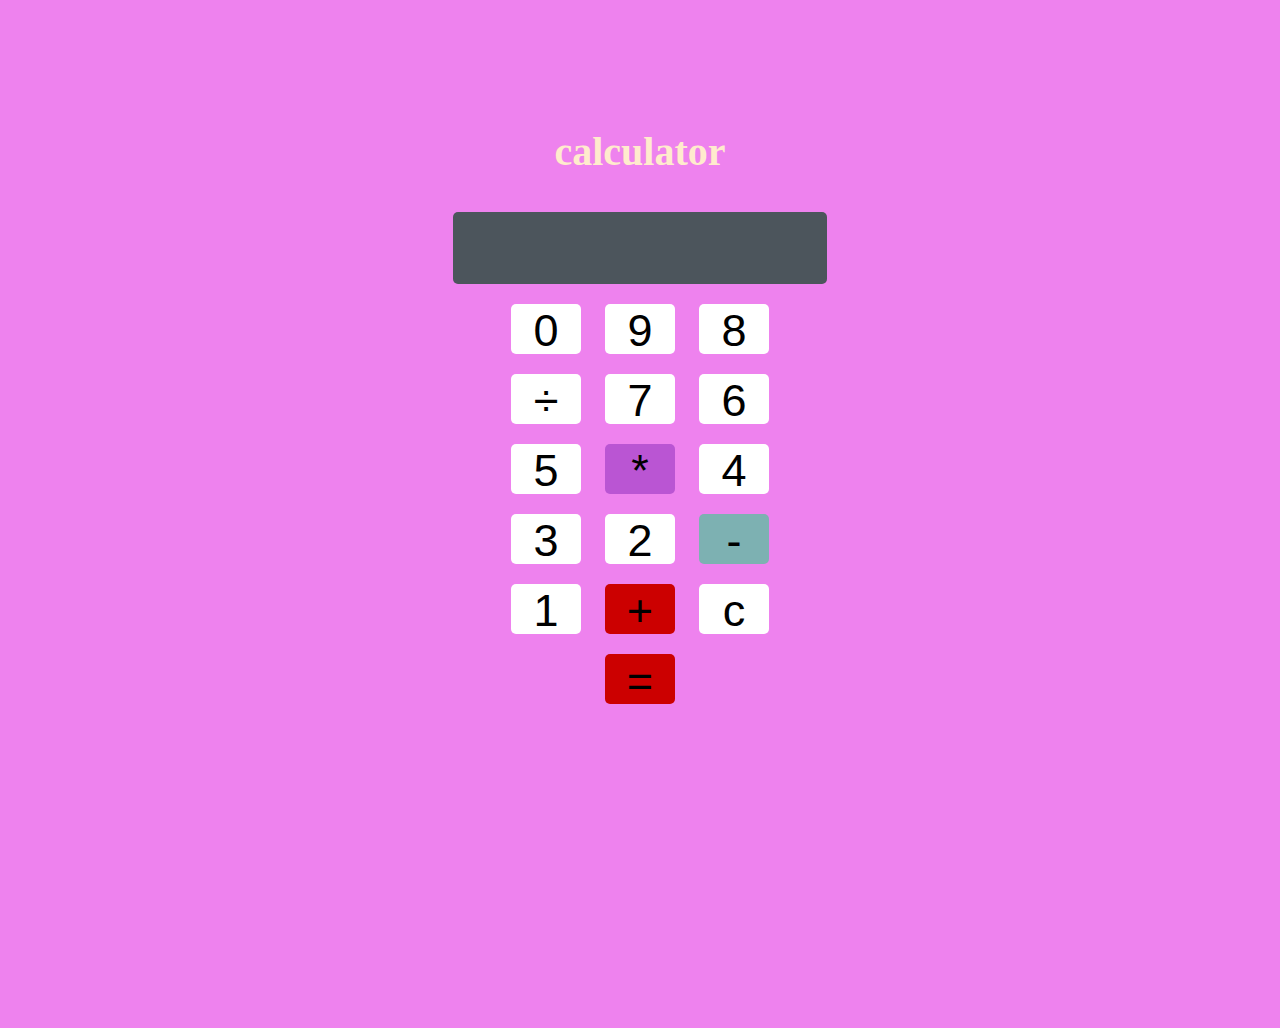
<file: index.html>
<!DOCTYPE html>
<html lang="en">
<head>
    <meta charset="UTF-8">
    <meta name="viewport" content="width=
    , initial-scale=1.0">
    <title>calculator</title>
    <link rel="stylesheet" href="style.css">
</head>
<body>
    <h1> calculator</h1>
    <!-- form -->
        <form  action="" name="cli">
<input type="text" name ="disply" style="width: 370px; height: 70px; background-color: #4c555c;"><br>
<input class="bt1" type = "button" value="0" onclick="cli.disply.value += '0'">
<input class="bt1" type = "button" value="9"  onclick="cli.disply.value += '9'">
<input class="bt1" type = "button" value="8"  value="0" onclick="cli.disply.value += '8'"><br>
<input class="bt1" type = "button" value="&#247;"style=" background-color #1f80c9;" onclick="cli.disply.value += '&#247'">
<input class="bt1" type = "button" value="7" onclick="cli.disply.value += '7'">
<input class="bt1" type = "button" value="6" onclick="cli.disply.value += '6'"><br>
<input class="bt1" type = "button" value="5"onclick="cli.disply.value += '5'">
<input class="bt1" type = "button" value="*" style="background-color: #ba55d3;"onclick="cli.disply.value += '*'"> 
<input class="bt1" type = "button" value="4" onclick="cli.disply.value += '4'"><br>
<input class="bt1" type = "button" value="3" onclick="cli.disply.value += '3'">
<input class="bt1" type = "button" value="2"onclick="cli.disply.value += '2'">
<input class="bt1" type = "button" value="-" style="background-color: #7db1b2;"onclick="cli.disply.value += '-'"><br>
<input class="bt1" type = "button" value="1"onclick="cli.disply.value += '1'">
<input class="bt1" type = "button" value="+" style="background-color: #cc0000;"onclick="cli.disply.value += '+'">
<input class="bt1" type = "button" value="c" onclick="cli.disply.value = ''" > <br>
<input class="bt1" type = "button" value="=" style="background-color: #cc0000;"onclick="cli.disply.value = eval(cli.disply.value)">



        </form>

</body>
</html>
</file>
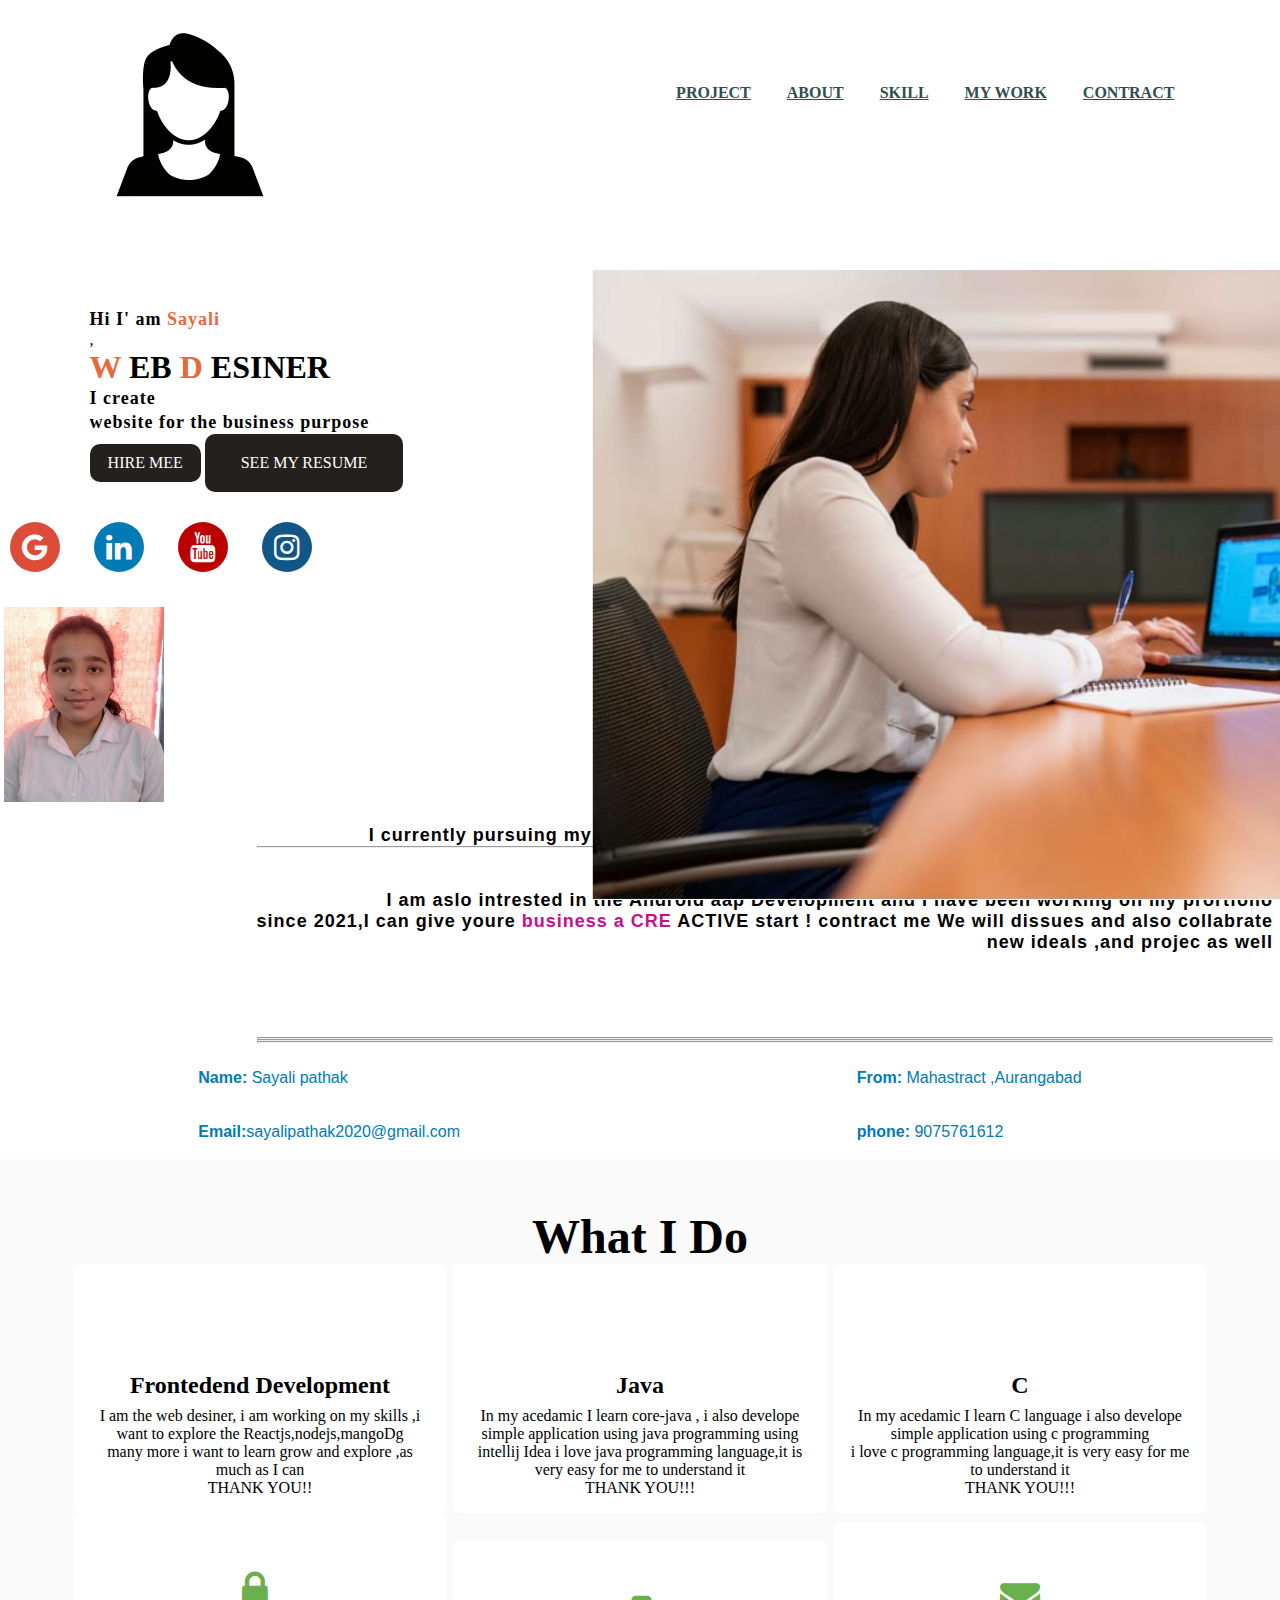
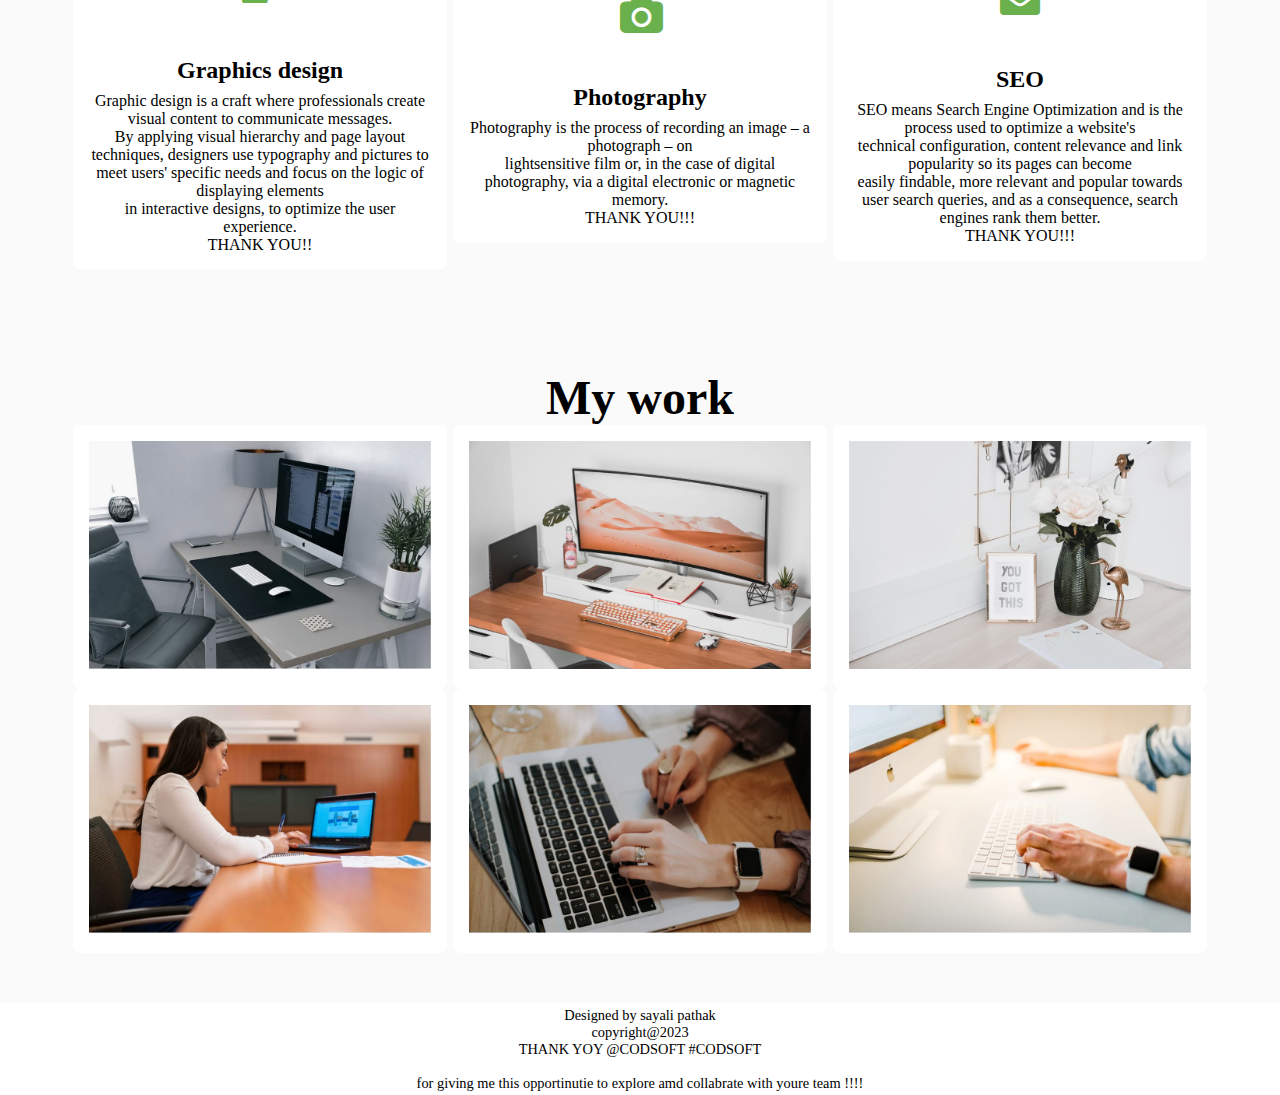
<file: New/index.html>
<!DOCTYPE html>
<html lang="en">
<head>
    <meta charset="UTF-8">
    <meta name="viewport" content="width=device-width, initial-scale=1.0">
    <link rel="stylesheet" href="https://cdnjs.cloudflare.com/ajax/libs/font-awesome/4.7.0/css/font-awesome.min.css">

    <title>My protfilo</title>
    <link rel="stylesheet" href="style.css">
</head>
<body>
    <div class="main">
    <div class="navbar">
    <img src="images/236432-200.png" class="logo">

    <ul>
     <li><a href="project.html"> PROJECT</a></li>
     <li ><a href="about.html"> ABOUT
        
     </a></li>
     <li ><a href="skill.html"> SKILL</a></li>
    <li ><a href="project.html"> MY WORK </a></li>
    <li > <a href="contract.html"> CONTRACT</a></li>
    
    </ul>
    </div>
    <div class="info">
    <h3> Hi I' am <span> Sayali</span></h3>
,<h1><span> W  </span>  EB <span>  D </span> ESINER</h1>
<h3>  I create  <br> 
    website for the business  purpose </h3> 
    <a href=""> HIRE MEE </a>
    <div class="resume"> 
    <a href="file:///C:/Users/sayali%20pathak/Downloads/Sayali's%20Resume%20(1).pdf"> SEE MY RESUME</a>
    </div>

    </div>
    <div class="image">
        <img src="images/blog4.jpg">
        <class="girl">
    </div>


<div class="">

    <a href="https://www.google.co.in/webhp" class="fa fa-google"></a>
    <a href="https://www.linkedin.com/feed/" class="fa fa-linkedin"></a>
    <a href="https://www.youtube.com/" class="fa fa-youtube"></a>
    <a href="https://www.instagram.com/e/" class="fa fa-instagram"></a>
</div>

<section id ="bio">
    <div class="leftbio">
<img src="images/WhatsApp Image 2023-08-14 at 10.24.46 AM.jpeg">

    </div>
    <div class="rightbio">
   

        <p>  <span>MY INTRDU </span>CTION   </p>
        <h1>   I currently pursuing my B.TECH from Dr Babasaheb Ambedkar Technological univercity ,lonare<hr>
        <br> I like to  learn grow and <span> glow  to explore new technogly ,like  5 </span>G <br>
I am aslo intrested in the Android  aap Development and I have been working on my prortfolio<br>
 since 2021,I can give youre  <span>business a CRE </span> ACTIVE start ! contract me We will dissues and also collabrate <br>
new ideals ,and projec as well
<br>
<br>
<br>
<br><br>

<hr>
<hr>
<hr>
</div>
    </h1>
    </div>
</section>
<section>
</div>
<div class="info2">
    <div> <p> <b> Name:</b> Sayali pathak</p>
        <br><br>
        <p><b> Email:</b>sayalipathak2020@gmail.com</p>
        <br>
        </div>
        <div>
            <p> <b> From:</b> Mahastract ,Aurangabad</p>
            <br><br>
            <p><b> phone:</b> 9075761612</p>
            <br>

</div>
</div>
</section>

<section id ="SKILL">
    <div class="intro">
        <h1> What I Do</h1>
        <div class="card">
        <div class="cardbody">
<i class="fa fa-html-css"></i>
<h3>Frontedend Development</h3>

<p> I am  the web desiner, i am working on my skills ,i want to explore the Reactjs,nodejs,mangoDg <br> many more 
i want to learn grow and explore ,as much as I can<br>
THANK YOU!!   </p>
        </div>
<div class="cardbody">
    <i class="fa fa-Java"></i>
    <h3> Java </h3>
    <p> In my acedamic I learn core-java , i also develope simple  application using java programming using intellij Idea 
        i love java programming language,it is very easy for me to understand it<br>
        THANK YOU!!!
    </p>
</div>
<div class="cardbody">
    <i class="fa fa-C "></i>
    <h3> C  </h3>
    <p> In my acedamic I learn C language i also develope simple  application using c programming <br> 
        i love c programming language,it is very easy for me to understand it<br>
        THANK YOU!!!
    </p>
</div>

<div class="card">
    <div class="cardbody">
<i class="fa fa-lock"></i>
<h3>Graphics design</h3>
<p> Graphic design is a craft where professionals create visual content to communicate messages.
    <br> By applying visual hierarchy and page layout techniques, designers use typography and pictures to meet
    
    users' specific needs and focus on the logic of displaying elements 
    <br>
    in interactive designs, to optimize the user experience.<br>
THANK YOU!!   </p>
    </div>
<div class="cardbody">
<i class="fa fa-camera"></i>
<h3> Photography </h3>
<p> Photography is the process of recording an image – a photograph – on 
    <br>lightsensitive film or, in the case of digital photography, via a digital electronic or magnetic memory.<br>
    THANK YOU!!!
</p>
</div>
<div class="cardbody">
<i class="fa fa-envelope "></i>
<h3> SEO </h3>
<p> SEO means Search Engine Optimization and is the process used to optimize a website's 
    <br>technical configuration, content relevance and link popularity so its pages can become
    <br> easily findable, more relevant and popular towards user search queries, and as a consequence, search engines rank them better.<br>
    THANK YOU!!!
</p>
</div>
    </div>

        </div>
    </div>
    </section>


    
    <section id ="SKILL">
        <div class="intro">
            <h1> My work</h1>
            <div class="card">
            <div class="cardbody cardimage">
                <img src="images/blog1.jpg" >
   
            </div>
    <div class="cardbody cardimage">
        <img src="images/blog2.jpg">
    </div>
    <div class="cardbody cardimage">
        <img src="images/blog3.jpg">
    </div>
    
    <div class="card">
        <div class="cardbody cardimage">
            <img src="./images/blog4.jpg" >
    
        </div>
    <div  class="cardbody cardimage">
        <img src="images/blog5.jpg" >

    
    </div>
    <div class="cardbody cardimage">
    <img src="images/blog6.jpg">
    </div>
        </div>
     </div>
        </div>
        </section>
    
<footer>
    Designed by sayali pathak
    <br>
    copyright@2023<br>
    THANK YOY 
    @CODSOFT #CODSOFT 
    <br>
    <br>
        for giving me this opportinutie  to explore amd collabrate with youre team !!!!
        <br>
 
</footer>
</body>
</html>
</file>
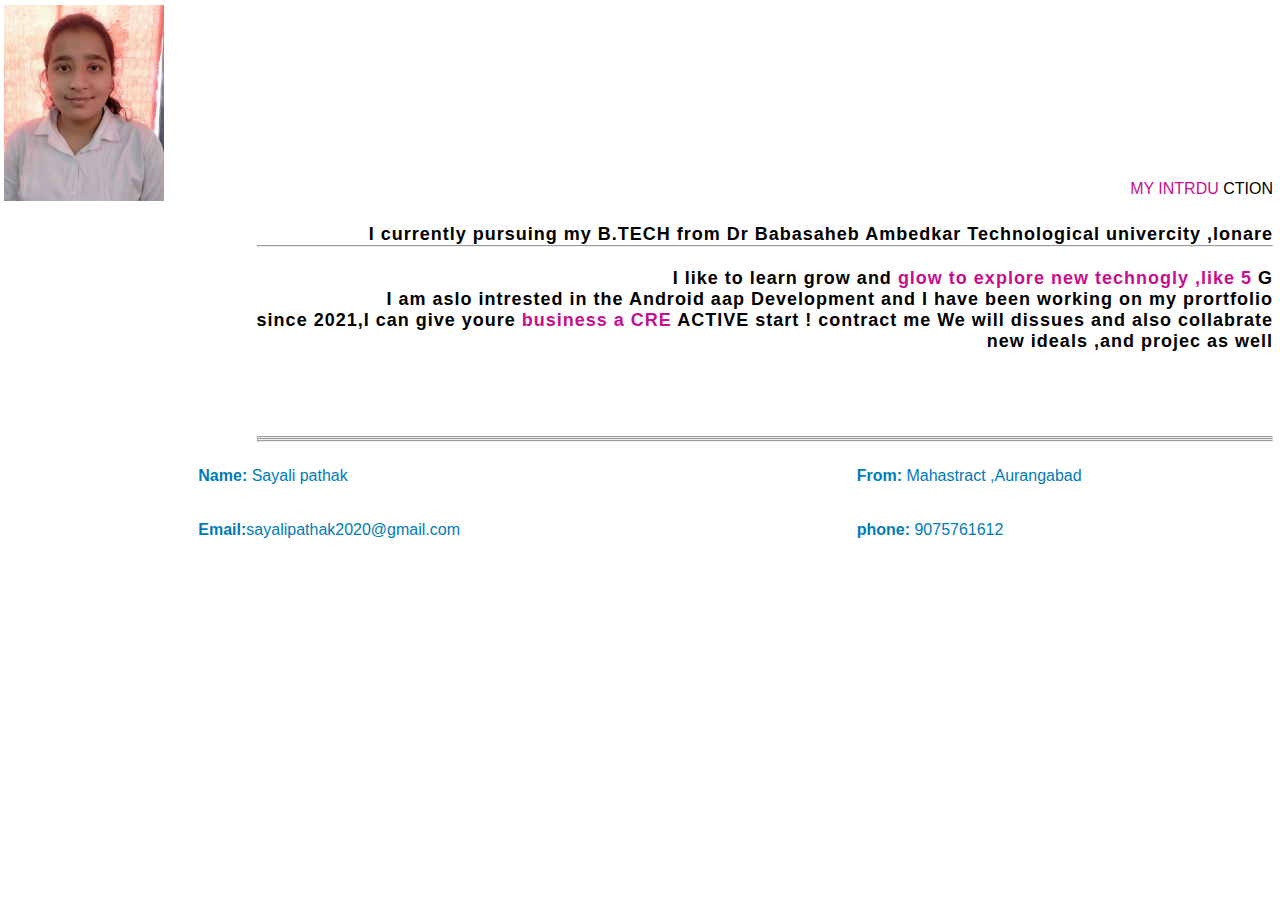
<file: New/about.html>
<!DOCTYPE html>
<html lang="en">
<head>
    <meta charset="UTF-8">
    <meta name="viewport" content="width=device-width, initial-scale=1.0">
    <link rel="stylesheet" href="style.css">
    <title>ABOUT</title>
</head>
<body>
    <section id ="bio">
        <div class="leftbio">
    <img src="images/WhatsApp Image 2023-08-14 at 10.24.46 AM.jpeg">
    
        </div>
        <div class="rightbio">
       
    
            <p>  <span>MY INTRDU </span>CTION   </p>
            <h1>   I currently pursuing my B.TECH from Dr Babasaheb Ambedkar Technological univercity ,lonare<hr>
            <br> I like to  learn grow and <span> glow  to explore new technogly ,like  5 </span>G <br>
    I am aslo intrested in the Android  aap Development and I have been working on my prortfolio<br>
     since 2021,I can give youre  <span>business a CRE </span> ACTIVE start ! contract me We will dissues and also collabrate <br>
    new ideals ,and projec as well
    <br>
    <br>
    <br>
    <br><br>
    
    <hr>
    <hr>
    <hr>
    </div>
        </h1>
        </div>
    </section>
    <section>
    </div>
    <div class="info2">
        <div> <p> <b> Name:</b> Sayali pathak</p>
            <br><br>
            <p><b> Email:</b>sayalipathak2020@gmail.com</p>
            <br>
            </div>
            <div>
                <p> <b> From:</b> Mahastract ,Aurangabad</p>
                <br><br>
                <p><b> phone:</b> 9075761612</p>
                <br>
    
    </div>
    </div>
    </section>
    
    
</body>
</html>
</file>
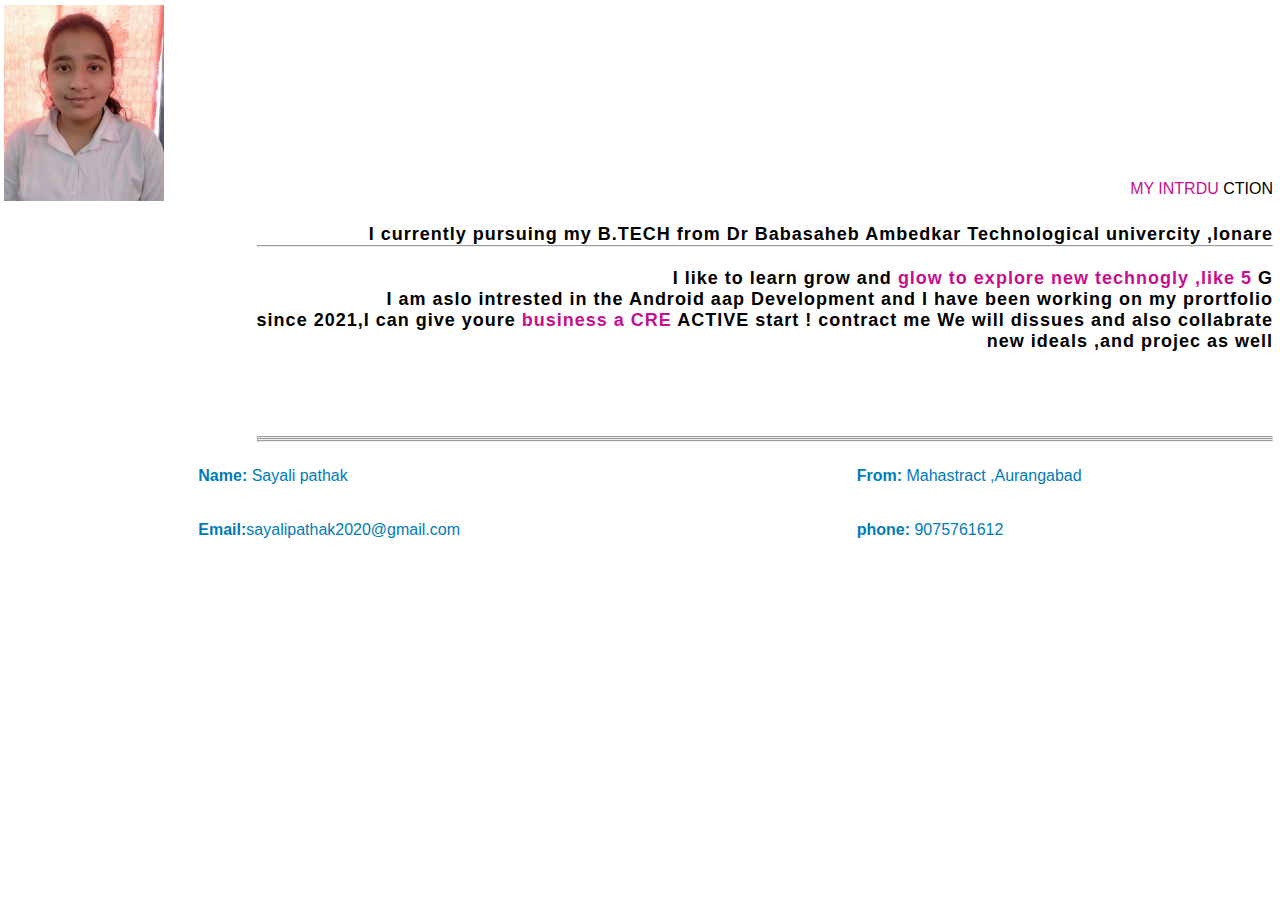
<file: New/contract.html>
<!DOCTYPE html>
<html lang="en">
<head>
    <meta charset="UTF-8">
    <meta name="viewport" content="width=device-width, initial-scale=1.0">
    <link rel="stylesheet" href="style.css">
    <title>CONTRACT</title>
</head>
<body>
    
<section id ="bio">
    <div class="leftbio">
<img src="images/WhatsApp Image 2023-08-14 at 10.24.46 AM.jpeg">

    </div>
    <div class="rightbio">
   

        <p>  <span>MY INTRDU </span>CTION   </p>
        <h1>   I currently pursuing my B.TECH from Dr Babasaheb Ambedkar Technological univercity ,lonare<hr>
        <br> I like to  learn grow and <span> glow  to explore new technogly ,like  5 </span>G <br>
I am aslo intrested in the Android  aap Development and I have been working on my prortfolio<br>
 since 2021,I can give youre  <span>business a CRE </span> ACTIVE start ! contract me We will dissues and also collabrate <br>
new ideals ,and projec as well
<br>
<br>
<br>
<br><br>

<hr>
<hr>
<hr>
</div>
    </h1>
    </div>
</section>
<section>
</div>
<div class="info2">
    <div> <p> <b> Name:</b> Sayali pathak</p>
        <br><br>
        <p><b> Email:</b>sayalipathak2020@gmail.com</p>
        <br>
        </div>
        <div>
            <p> <b> From:</b> Mahastract ,Aurangabad</p>
            <br><br>
            <p><b> phone:</b> 9075761612</p>
            <br>

</div>
</div>
</section>
    
</body>
</html>
</file>
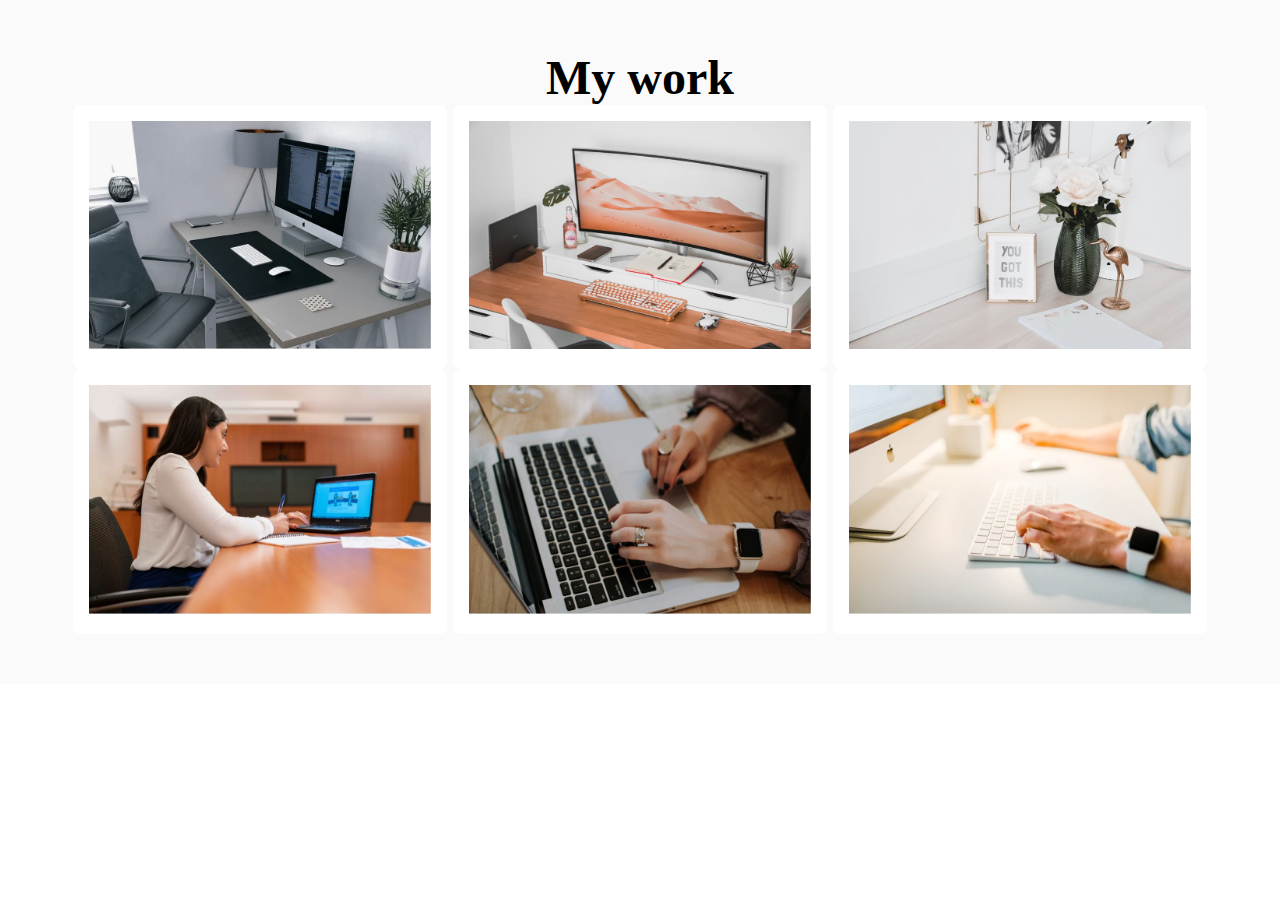
<file: New/project.html>
<!DOCTYPE html>
<html lang="en">
<head>
    <meta charset="UTF-8">
    <meta name="viewport" content="width=device-width, initial-scale=1.0">
    <link rel="stylesheet" href="style.css">
    <title>My works </title>
</head>
<body>
    <section id ="SKILL">
        <div class="intro">
            <h1> My work</h1>
            <div class="card">
            <div class="cardbody cardimage">
                <img src="images/blog1.jpg" >
   
            </div>
    <div class="cardbody cardimage">
        <img src="images/blog2.jpg">
    </div>
    <div class="cardbody cardimage">
        <img src="images/blog3.jpg">
    </div>
    
    <div class="card">
        <div class="cardbody cardimage">
            <img src="./images/blog4.jpg" >
    
        </div>
    <div  class="cardbody cardimage">
        <img src="images/blog5.jpg" >

    
    </div>
    <div class="cardbody cardimage">
    <img src="images/blog6.jpg">
    </div>
        </div>
     </div>
        </div>
        </section>  
</body>
</html>
</file>
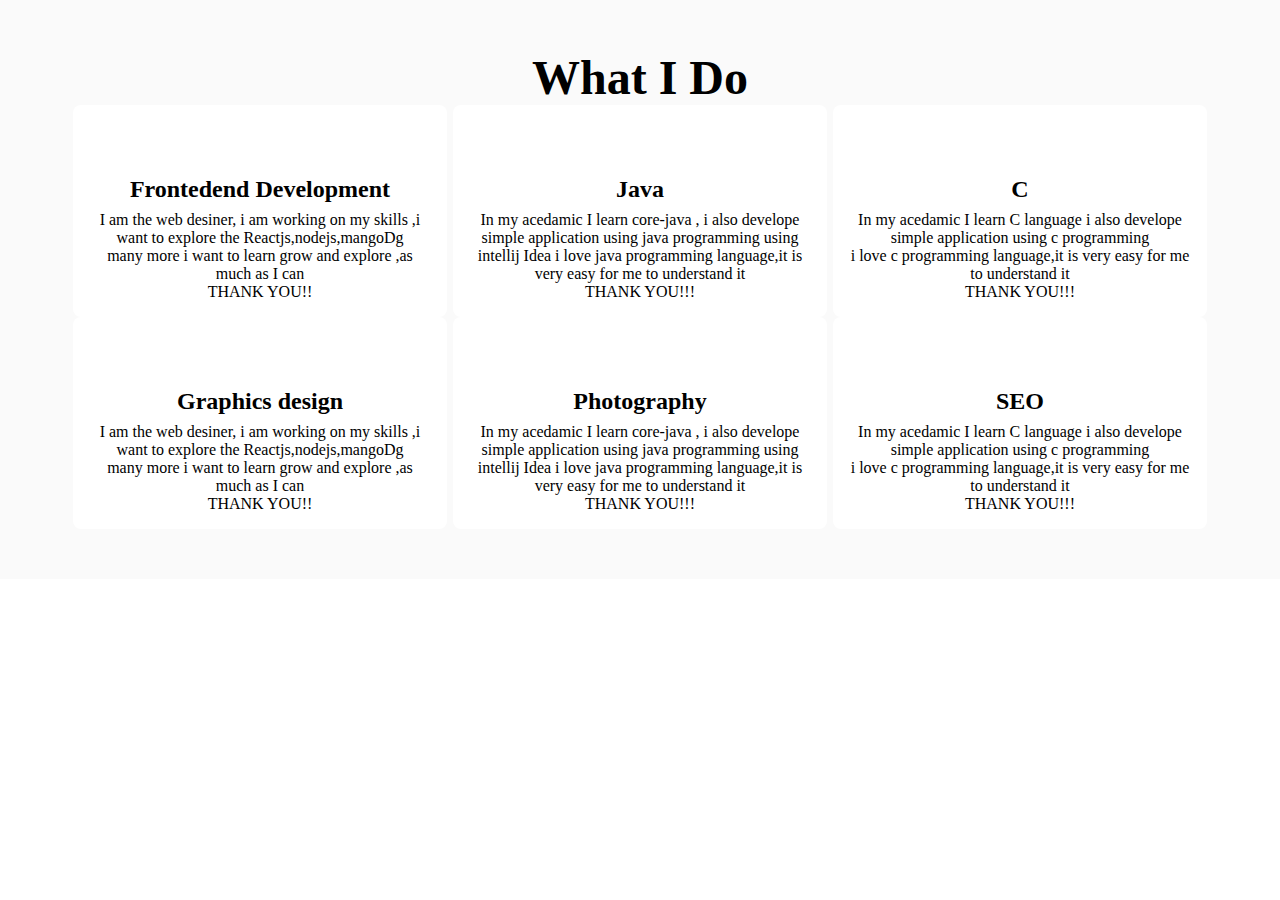
<file: New/skill.html>
<!DOCTYPE html>
<html lang="en">
<head>
    <meta charset="UTF-8">
    <meta name="viewport" content="width=device-width, initial-scale=1.0">
    <link rel="stylesheet" href="style.css">
    <title>Skill</title>
</head>
<body>
    
<section id ="SKILL">
    <div class="intro">
        <h1> What I Do</h1>
        <div class="card">
        <div class="cardbody">
<i class="fa fa-html-css"></i>
<h3>Frontedend Development</h3>
<p> I am  the web desiner, i am working on my skills ,i want to explore the Reactjs,nodejs,mangoDg <br> many more 
i want to learn grow and explore ,as much as I can<br>
THANK YOU!!   </p>
        </div>
<div class="cardbody">
    <i class="fa fa-Java"></i>
    <h3> Java </h3>
    <p> In my acedamic I learn core-java , i also develope simple  application using java programming using intellij Idea 
        i love java programming language,it is very easy for me to understand it<br>
        THANK YOU!!!
    </p>
</div>
<div class="cardbody">
    <i class="fa fa-C "></i>
    <h3> C  </h3>
    <p> In my acedamic I learn C language i also develope simple  application using c programming <br> 
        i love c programming language,it is very easy for me to understand it<br>
        THANK YOU!!!
    </p>
</div>

<div class="card">
    <div class="cardbody">
<i class="fa fa-lock"></i>
<h3>Graphics design</h3>
<p> I am  the web desiner, i am working on my skills ,i want to explore the Reactjs,nodejs,mangoDg <br> many more 
i want to learn grow and explore ,as much as I can<br>
THANK YOU!!   </p>
    </div>
<div class="cardbody">
<i class="fa fa-camera"></i>
<h3> Photography </h3>
<p> In my acedamic I learn core-java , i also develope simple  application using java programming using intellij Idea 
    i love java programming language,it is very easy for me to understand it<br>
    THANK YOU!!!
</p>
</div>
<div class="cardbody">
<i class="fa fa-envelope "></i>
<h3> SEO </h3>
<p> In my acedamic I learn C language i also develope simple  application using c programming <br> 
    i love c programming language,it is very easy for me to understand it<br>
    THANK YOU!!!
</p>
</div>
    </div>

        </div>
    </div>
    </section>
    
</body>
</html>
</file>
<file: style.css>
body{
  
    margin: 0px;
    padding: opx;
    background-color:violet;
    color: #fdfffc;
    text-align: center;
    height: 100vh;
}
h1{
    color: blanchedalmond;
    font-size: 40px;
    margin-top: 10%;
}

input{
    width :70px ;
    height:50px;
    font-size: 45px;
    border-radius:5px;
    margin: 10px;
    background-color: white;
    color: black;
    border-style: none;
}
.bt1:hover{
    background-color: yellow;
    custom :pointer;
    

}
</file>
<file: New/style.css>
*{
margin: 0;
padding: 0;    
}

.main{
    width: 100%;
    background: url(); 

}

.navbar
{
    width: 86%;
    display: flex;
    margin: auto;
    padding: 15px 0;
    align-items: center;
    justify-content: space-between;

}
.navbar.logo{
    width: 160px;
    cursor:pointer;
    margin-top: 3%;
    margin-left: -2%;
}
ul{
    margin-top: -4% ;

}

ul li{
    list-style: none;
    display: inline-block;
    padding: 10px;
    display: inline-block;
    padding: 10px 16px;
}
ul li a{
    font-size: 16px;
    font-weight: bold;
    color: darkslategrey;
    margin-top: -3%;
    transition: .4s ease;


}
ul li a:hover{
    color: rgb(230, 104, 59);
}
.info{
    margin-left: 7%;
    margin-top: 6%;
}
.info hi{
    font-size: 65px;
    color: rgb(211, 59, 29);
}
.info h3{
    font-size: 18px;
    letter-spacing: 1px;
    line-height: 24px;
}
.info span{
    color:rgb(230, 104, 59);
}
.info a{
text-decoration: none;
color: #fff;
background-color: rgb(36, 32, 30);  
padding: 10px 18px;
border-radius: 10px;  
display: inline-block;
transition:.4s ease;
}
.info a:hover{
    background-color: rgb(59, 174, 209);
}
.resume{
    text-decoration: none;
color: #fff;
background-color: rgb(36, 32, 30);  
padding: 10px 18px;
border-radius: 10px;  
display: inline-block;
transition:.4s ease;
}
.resume a:hover{
    background-color: rgb(59, 174, 209);
}

   

.image{
    width: 10%;
    height: 60%;
    position:right;
    right: 50px;
    bottom: 0;

}

.image img {
    position: absolute;
    height: 70%;
    left :50%;
    margin-top: 10%;
    transform: translate(-5%);
    bottom: 0;
    transition: left 60s ease;
}
.image:hover.girl{
left:-5%
}


.fa {
    padding: 10px;
    left: 50%;
    font-size: 30px;
    width: 30px;
    text-align: center;
    text-decoration: none;
    margin: 30px 20px;
    border-radius: 50%;
    margin-left: 10px;
    
  }
  
.fa:hover {
    color: rgb(230, 104, 59);
}
    .fa-google {
        background: #dd4b39;
        color: white;
      }
      
      .fa-linkedin {
        background: #007bb5;
        color: white;
      }
      
      .fa-youtube {
        background: #bb0000;
        color: white;
      }
      
      .fa-instagram {
        background: #125688;
        color: white;
}
#bio{
    cursor: pointer;
    padding: 150,70px;
    width: 100%;
height: 100%;
display: flex;
justify-content: center;
align-items: flex-start;
flex-wrap: wrap;
font-family: 'Poppins',sans-serif;
}
.leftbio{
    display: flex;
}
.rightbio
{
    flex: basic 60%;

}
.leftbio img{
    /*width: 30%;
    height: 60%;
    position: absolute;
    left : 100px;
    bottom: 0;*/
    width: 160px;
    position: left;
    cursor:pointer;
    margin-top: 3%;
    margin-left: -2%;
}

.rightbio{
    margin-left: 7%;
    margin-top: 12%;
    text-align: right;
    
}
.rightbio MY {
    font-size: 65px;
    color: hwb(125 11% 17%);
}
.rightbio h1{
   font-size: 18px;
    letter-spacing: 1px;
    /*line-height: 24px;*/
    
}
.rightbio span{
    color:rgb(197, 15, 142);
}
.rightbio p{
    margin: 15px 0;
    line-height: 2.5rem;
}
.info2{
    display: flex;
    justify-content: space-around;
    align-items: flex-start;
    flex-wrap: wrap;
    text-align: left;
}
.info2{
    margin-top: 2%;

    padding: 16px,0;
    font-style: normal;
}
.info2 p{
    justify-content: center;
align-items: flex-start;
flex-wrap: wrap;
color: #007bb5;
font-family: 'Poppins',sans-serif;
    
}

#SKILL{
    padding: 50px 70px;
    width: 100;
    height: 100;
    background : rgba(0, 0, 0, 0.02);
    text-align: center;


}
.intro h1{
    font-size: 3rem;
}
.card{
    width: 100%;
    height: 100%;
    display: flex;
    justify-content: space-around;
    align-items: center;
    flex-wrap: wrap;
}
fa fa-html-css{
    color:#f8c8b8 ;
}
fa fa-html-css:img{
    height: 30%;
}
.cardbody{
    flex-basis: 30%;
    background: white;
    padding: 1rem;
border-radius: 8px;
}
.cardbody h3{
    font-size: 1.5rem;
    margin: 0.5rem 0;
}
.cardbody i{
    font-size: 2.5rem;
    color: #6ab04c;
    
}
.cardbody hover {
    color: rgb(230, 104, 59);
}



.cardimage img{
    width: 100%;
}
footer{
    background: white;
    color: black;
    font-size: 90%;
    padding: 0.2rem;
    font-family: 'kalam', cursive;
    text-align: center;
}
</file>
